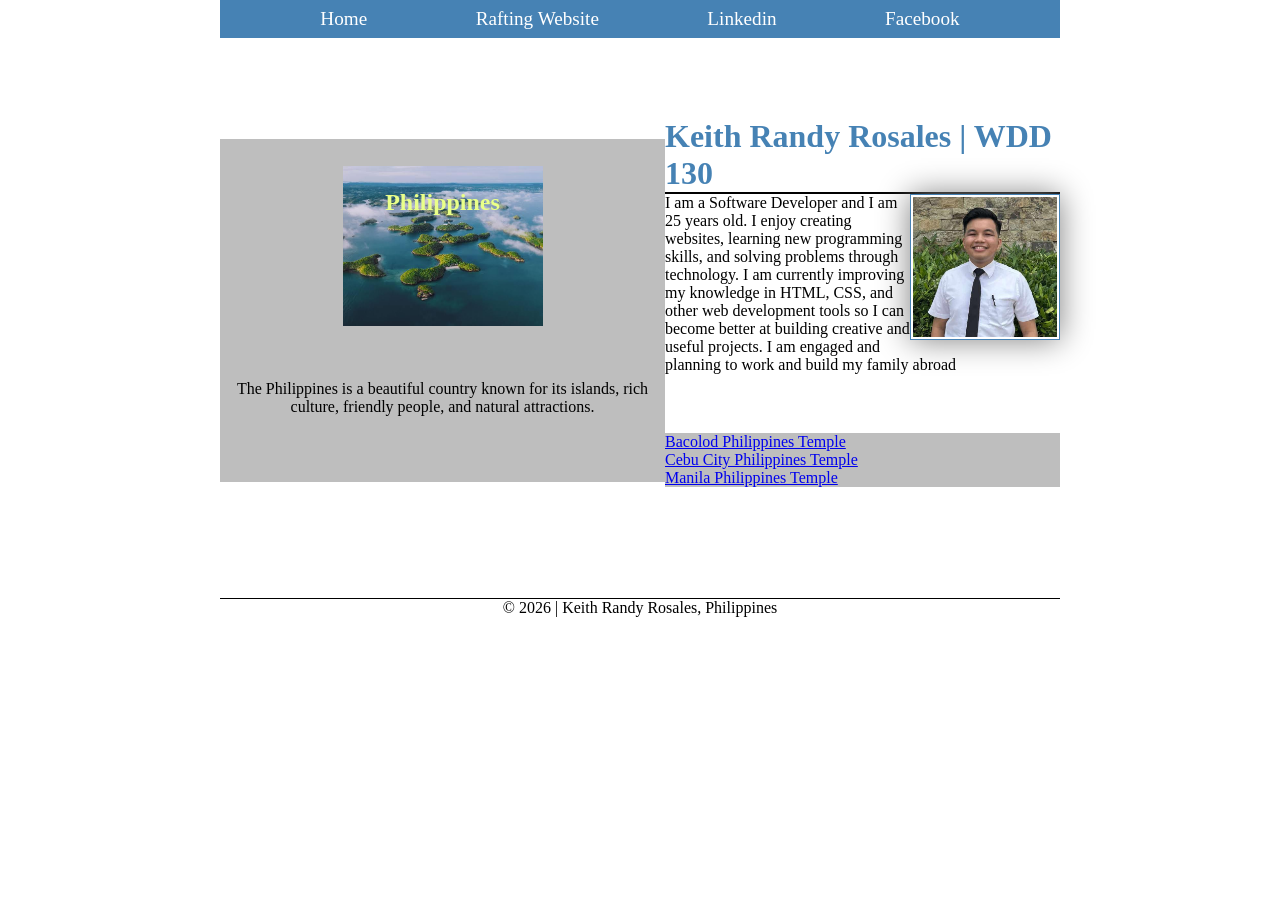
<file: index.html>
<!DOCTYPE html>
<html lang="en">

<head>
    <meta charset="UTF-8">
    <meta name="viewport" content="width=device-width, initial-scale=1.0">

    <title>Keith Randy Rosales | WDD 130</title>
    <meta name="description"
      content="Course home page for learning HTML, CSS, web design, and web development fundamentals.">
    <meta name="author" content="Keith Randy Rosales">
    <link rel="stylesheet" href="styles/styles.css">
</head>

<body>
    <header>
        <nav>
            <a href="#"> Home </a>
            <a href="wwr/index.html"> Rafting Website </a>
            <a href="https://www.linkedin.com/in/krosalesva/">Linkedin</a>
            <a href="https://www.facebook.com/rkeithrandy">Facebook</a>

        </nav>
    </header>
    <div class="grid">
        <main>
            <h1> Keith Randy Rosales | WDD 130</h1>
            <img src="images/profile.jpg" alt="Keith Randy Profile" width="200">
            <p> I am a Software Developer and I am 25 years old. I enjoy creating websites, learning
                new
                programming
                skills, and solving problems through technology. I am currently improving my
                knowledge
                in HTML, CSS,
                and other web development tools so I can become better at building creative and
                useful
                projects.
                I am engaged and planning to work and build my family abroad </p>
            <ul class="box">
                <li><a href="https://www.churchofjesuschrist.org/temples/details/bacolod-philippines-temple?lang=eng"
                      target="_blank">Bacolod Philippines Temple</a> </li>
                <li><a href="https://www.churchofjesuschrist.org/temples/details/cebu-city-philippines-temple?lang=eng"
                      target="_blank">Cebu City Philippines Temple</a> </li>
                <li><a href="https://www.churchofjesuschrist.org/temples/details/manila-philippines-temple?lang=eng"
                      target="_blank">Manila Philippines Temple</a> </li>
            </ul>
        </main>
        <aside class="box">
            <h2>
                Philippines
            </h2>
            <img src="images/philippines.jpg" alt="country">
            <p> The Philippines is a beautiful country known for its islands, rich
                culture,
                friendly people, and natural attractions.</p>
        </aside>
    </div>
    <footer>
        <p>©️ 2026 | Keith Randy Rosales, Philippines</p>
    </footer>
</body>

</html>
</file>
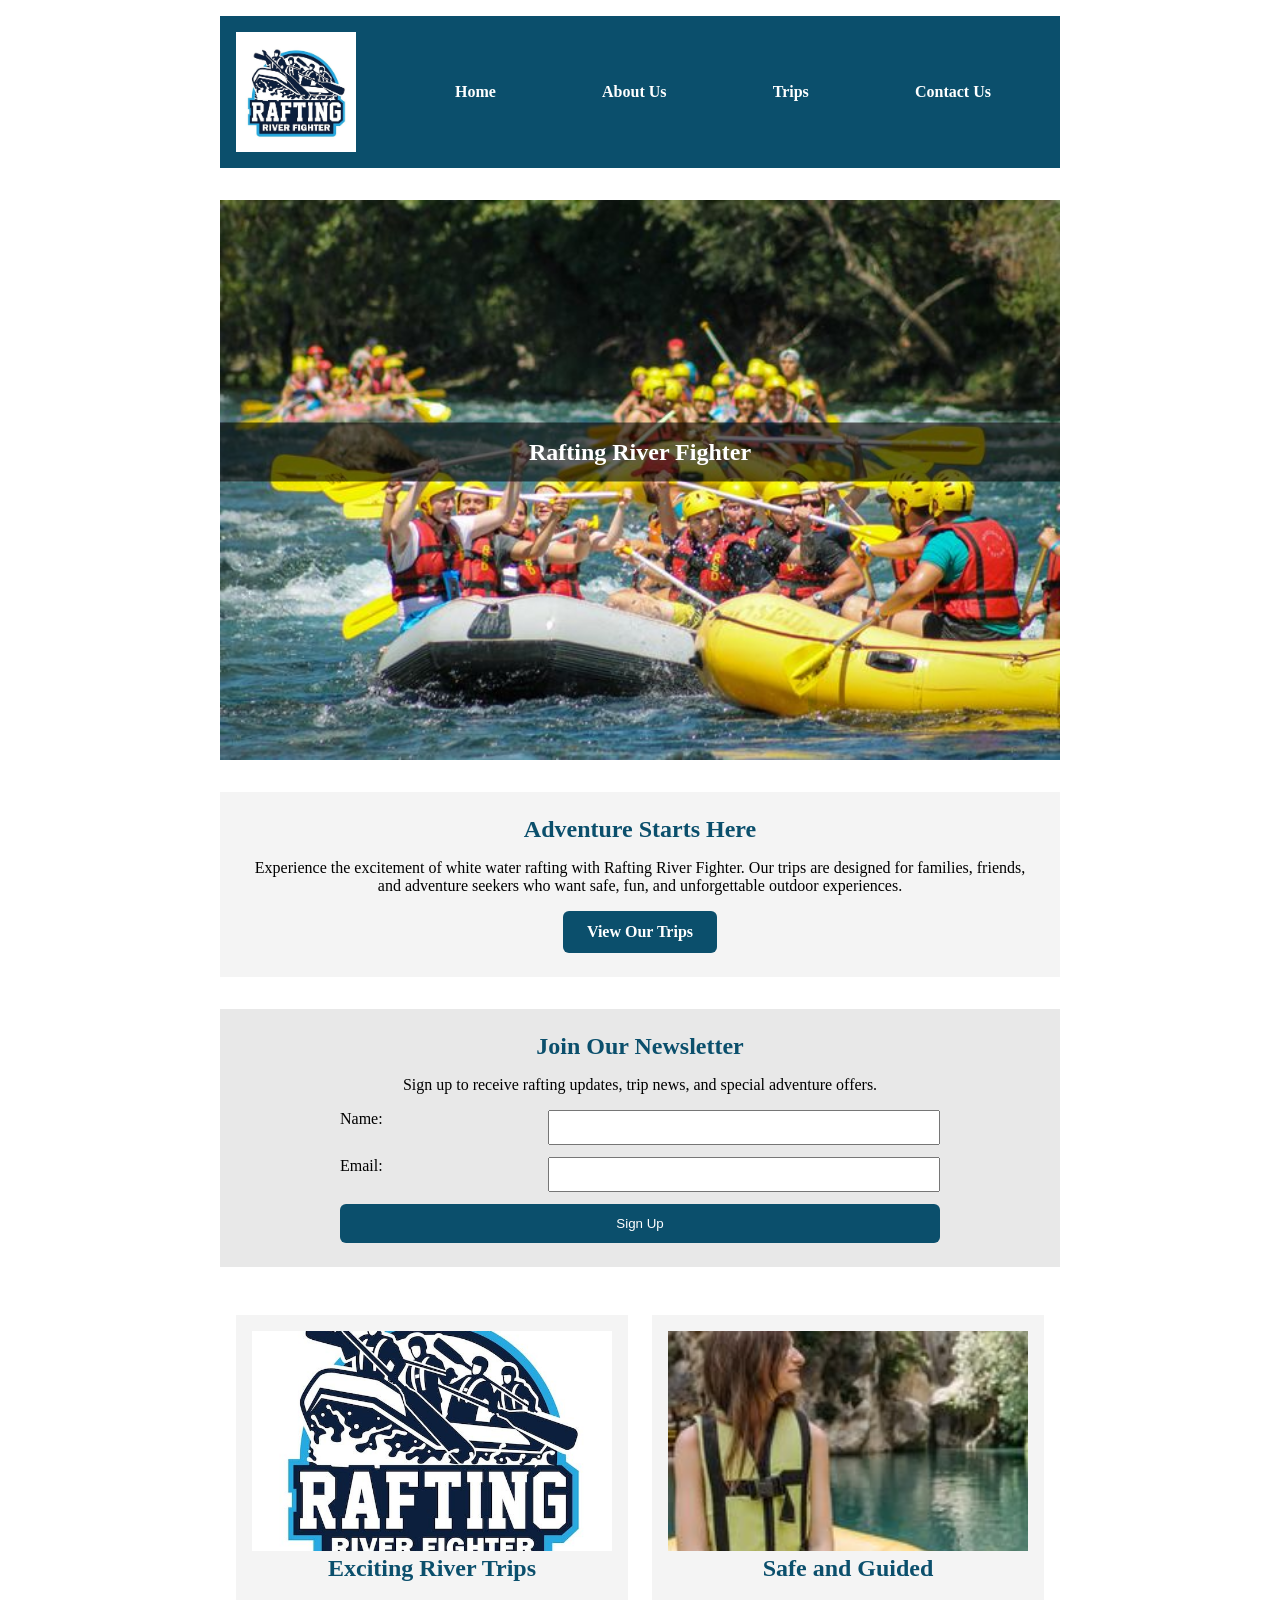
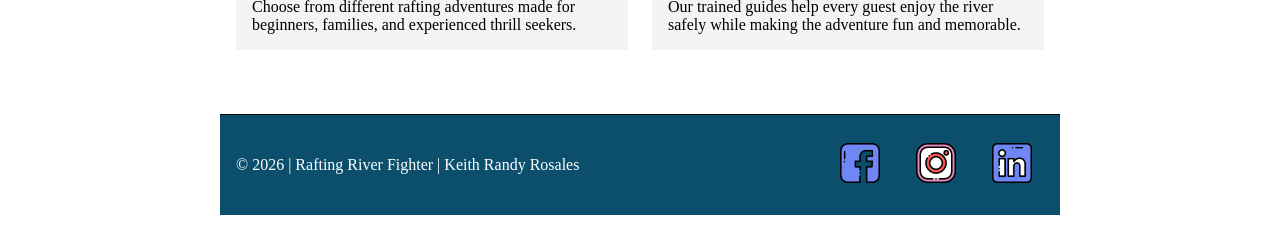
<file: wwr/index.html>
<!DOCTYPE html>
<html lang="en">

<head>
    <meta charset="UTF-8">
    <meta name="viewport" content="width=device-width, initial-scale=1.0">
    <title>Home | Rafting River Fighter</title>
    <meta name="description"
      content="Rafting River Fighter offers exciting white water rafting adventures, trip information, newsletter updates, and outdoor experiences for visitors.">
    <meta name="author" content="Keith Randy Rosales">
    <link rel="stylesheet" href="styles/rafting.css">
</head>

<body>
    <header>
        <img src="images/rafting.jpg" alt="Rafting River Fighter logo">
        <nav>
            <a href="index.html">Home</a>
            <a href="about.html">About Us</a>
            <a href="trips.html">Trips</a>
            <a href="contact.html">Contact Us</a>
        </nav>
    </header>

    <main>
        <section class="home-hero">
            <img src="images/background.jpg" alt="White water rafting adventure">
            <h1>Rafting River Fighter</h1>
        </section>

        <section class="home-intro">
            <h2>Adventure Starts Here</h2>
            <p>
                Experience the excitement of white water rafting with Rafting River Fighter.
                Our trips are designed for families, friends, and adventure seekers who want
                safe, fun, and unforgettable outdoor experiences.
            </p>
            <a class="cta-button" href="trips.html">View Our Trips</a>
        </section>

        <section class="newsletter">
            <h2>Join Our Newsletter</h2>
            <p>Sign up to receive rafting updates, trip news, and special adventure offers.</p>

            <form>
                <label for="newsletter-name">Name:</label>
                <input type="text" id="newsletter-name" name="newsletter-name" required>

                <label for="newsletter-email">Email:</label>
                <input type="email" id="newsletter-email" name="newsletter-email" required>

                <button type="submit">Sign Up</button>
            </form>
        </section>

        <section class="home-grid">
            <div>
                <img src="images/rafting.jpg" alt="Group rafting on the river">
                <h2>Exciting River Trips</h2>
                <p>
                    Choose from different rafting adventures made for beginners, families,
                    and experienced thrill seekers.
                </p>
            </div>

            <div>
                <img src="images/solo.jpg" alt="Rafting guest enjoying the river">
                <h2>Safe and Guided</h2>
                <p>
                    Our trained guides help every guest enjoy the river safely while making
                    the adventure fun and memorable.
                </p>
            </div>
        </section>
    </main>

    <footer>
        <p>© 2026 | Rafting River Fighter | Keith Randy Rosales</p>
        <nav class="socialmedia">
            <a href="https://www.facebook.com/" target="_blank">
                <img src="images/facebook.png" alt="Facebook">
            </a>
            <a href="https://www.instagram.com/" target="_blank">
                <img src="images/insta.png" alt="Instagram">
            </a>
            <a href="https://www.linkedin.com/feed/" target="_blank">
                <img src="images/linked.png" alt="LinkedIn">
            </a>
        </nav>
    </footer>
</body>

</html>
</file>
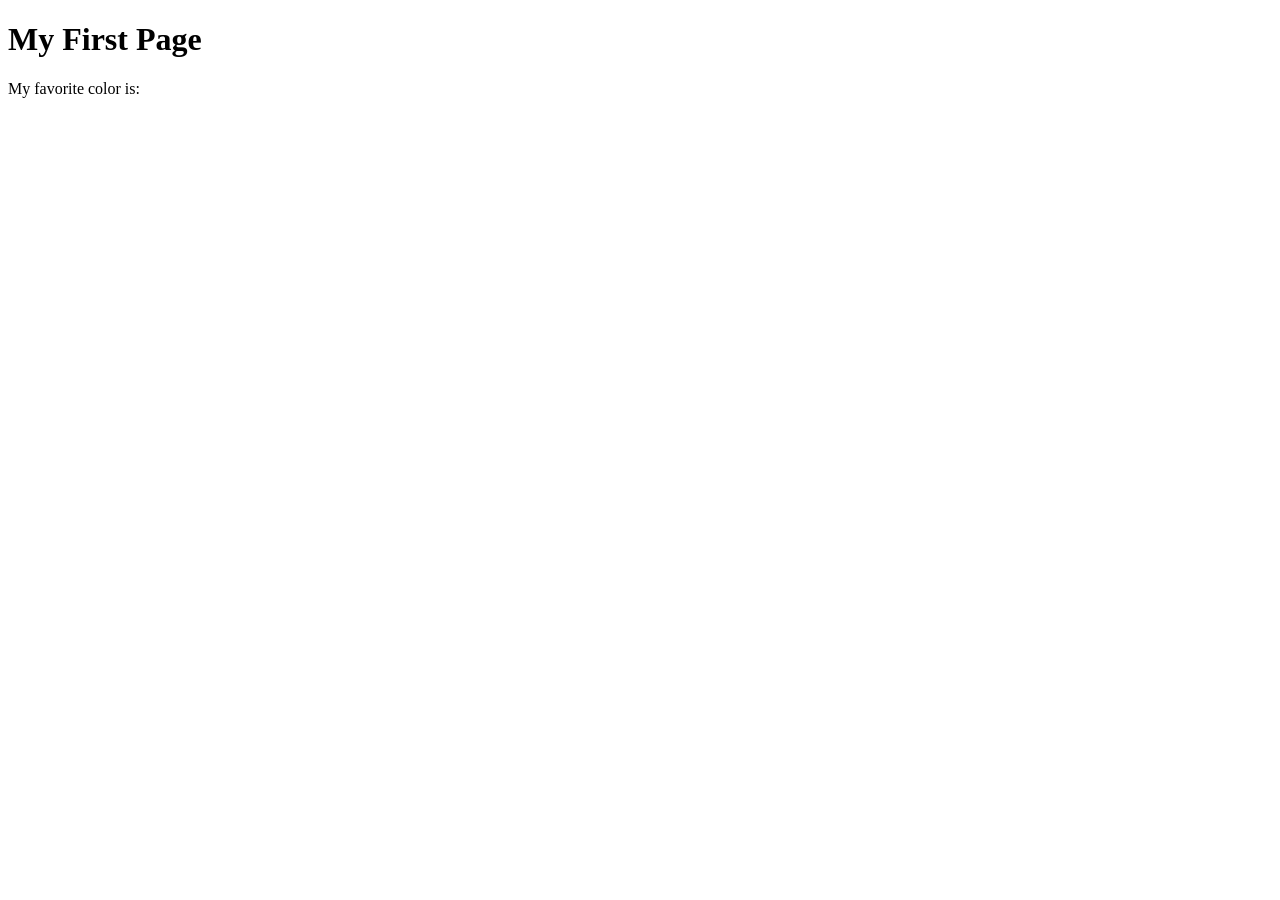
<file: week01/first-page.html>
<!DOCTYPE html>
<html lang="en">
<head>
    <meta charset="UTF-8">
    <meta name="viewport" content="width=device-width, initial-scale=1.0">
    <title>My First Page</title>
</head>
<body>
    <h1>My First Page</h1>
    <p>My favorite color is: </p>
</body>
</html>
</file>
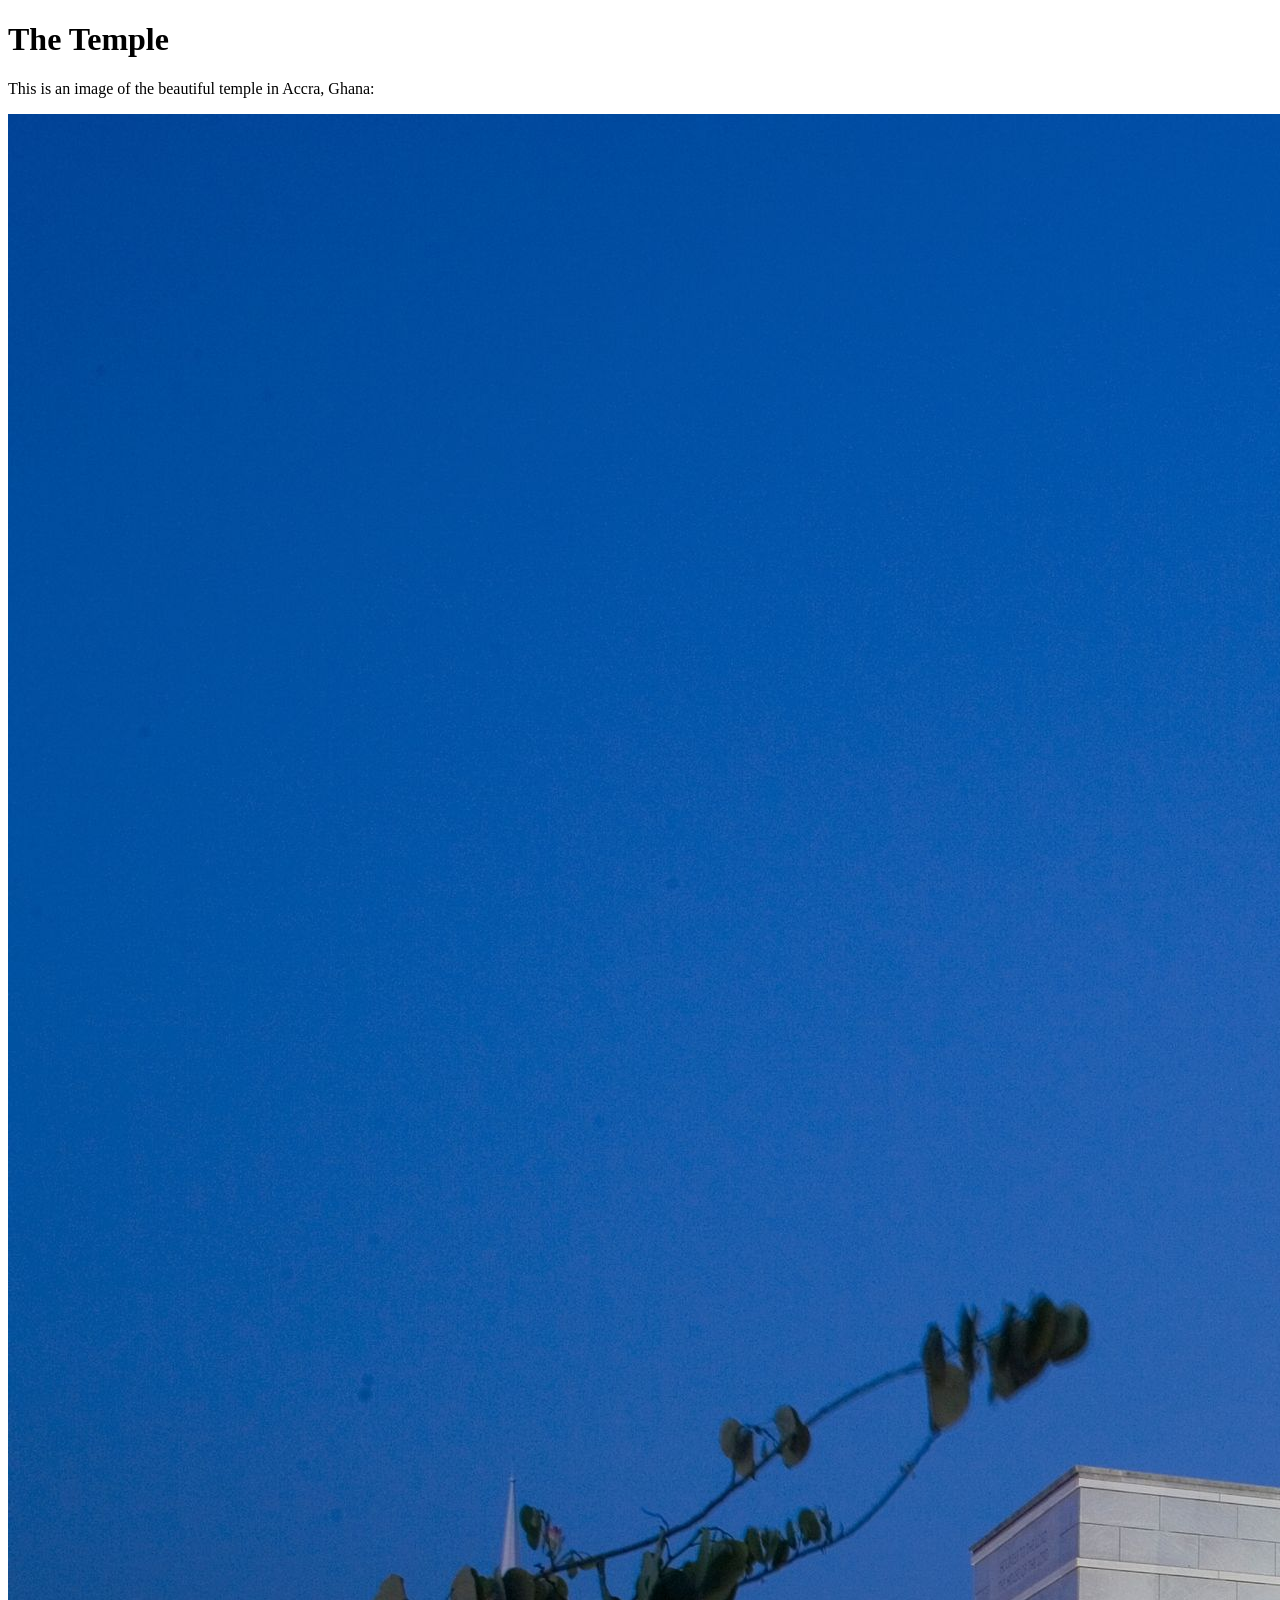
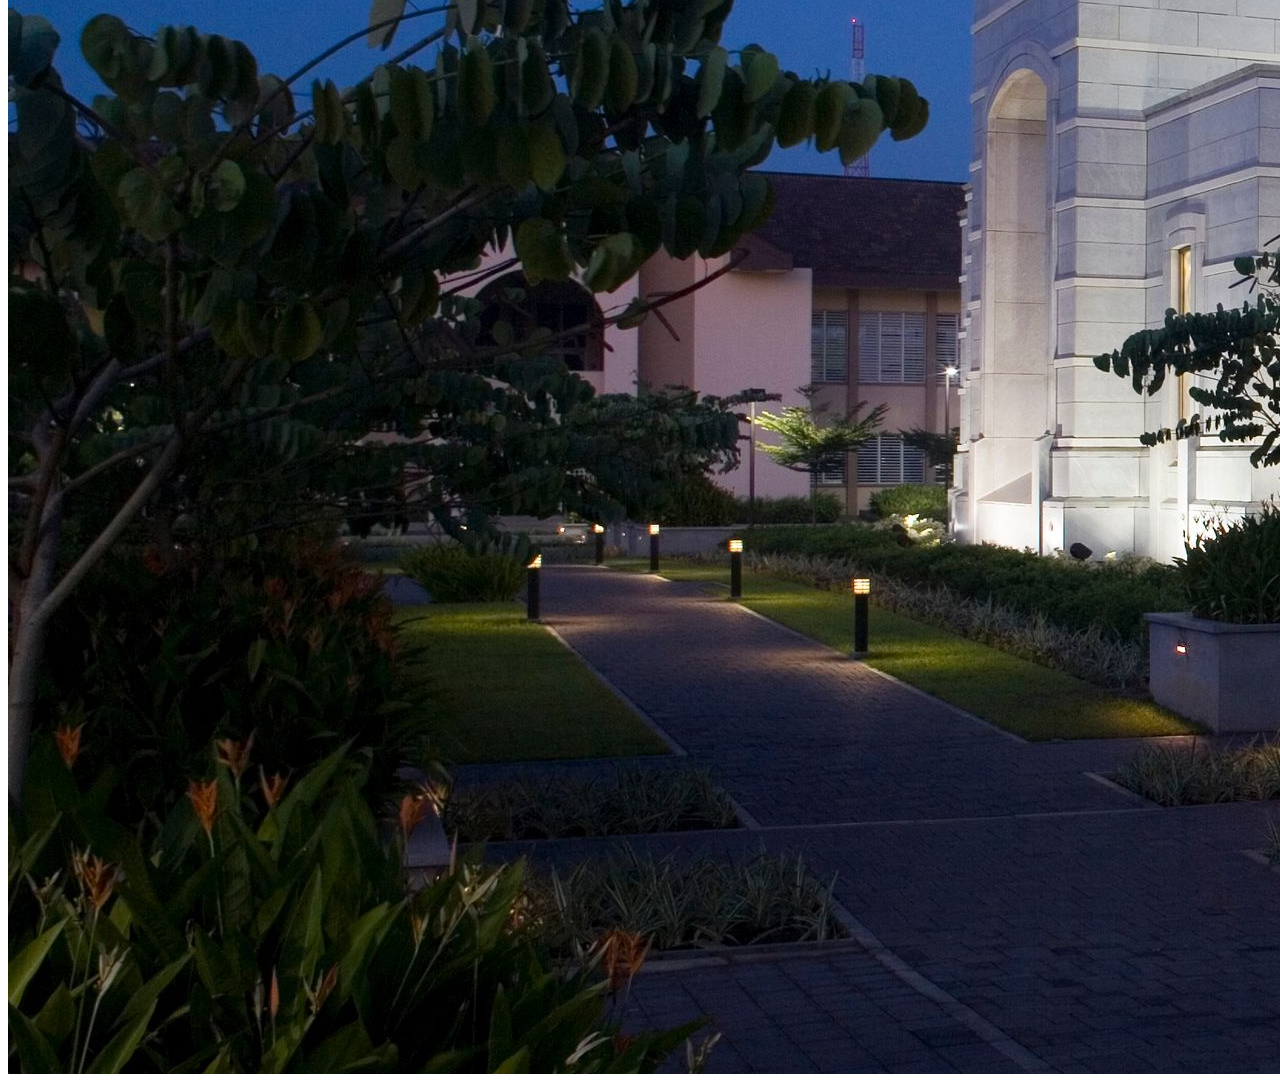
<file: week01/images.html>
<!DOCTYPE html>
<html lang="en">
<head>
    <meta charset="UTF-8">
    <meta name="viewport" content="width=device-width, initial-scale=1.0">
    <title>Temple Image</title>
</head>
<body>
    <h1>The Temple</h1>
    <p>This is an image of the beautiful temple in Accra, Ghana:</p>
    <img src="images/temple-large.jpeg" alt="The Accra Ghana Temple">
    
</body>
</html>
</file>
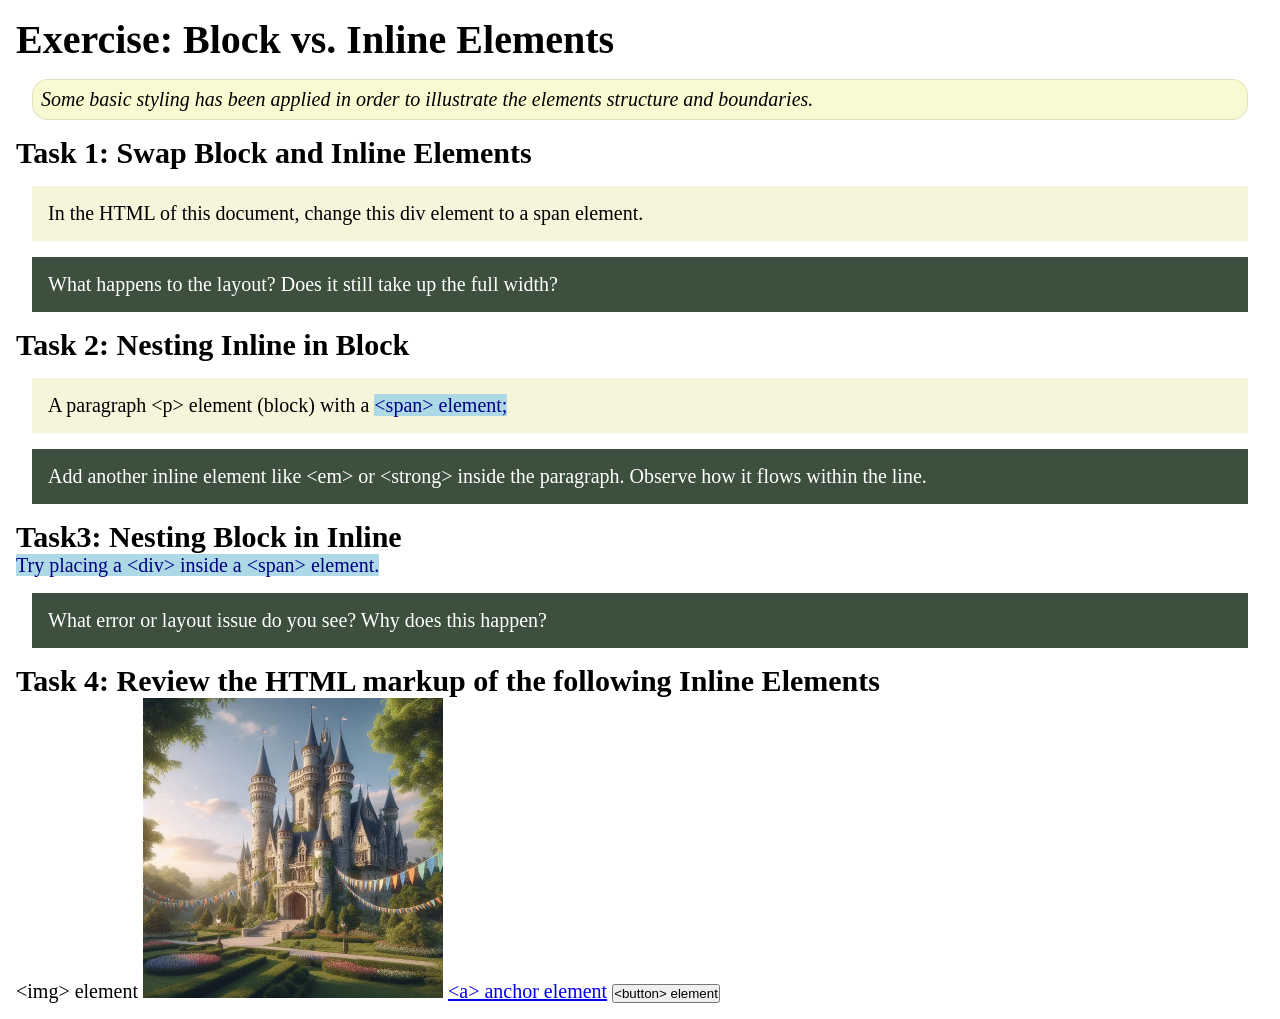
<file: week02/block-vs-inline.html>
<!DOCTYPE html>
<html lang="en">

<head>
    <meta charset="UTF-8">
    <meta name="viewport" content="width=device-width, initial-scale=1.0">
    <title>Exercise: Block vs. Inline Elements</title>
    <link rel="stylesheet" href="styles/block-vs-inline.css">
</head>

<body>
    <main>
        <h1>Exercise: Block vs. Inline Elements</h1>
        <p class="note">Some basic styling has been applied in order to illustrate the elements structure and
            boundaries.</p>

        <h2>Task 1: Swap Block and Inline Elements</h2>
        <div>In the HTML of this document, change this div element to a span element.</div>

        <p class="question">What happens to the layout? Does it still take up the full width?</p>

        <h2>Task 2: Nesting Inline in Block</h2>
        <p>A paragraph &lt;p&gt; element (block) with a <span>&lt;span&gt; element;</span></p>
        <p class="question">Add another inline element like &lt;em&gt; or &lt;strong&gt; inside the paragraph. Observe
            how it flows within the line.</p>

        <h2>Task3: Nesting Block in Inline</h2>
        <span>Try placing a &lt;div&gt; inside a &lt;span&gt; element.</span>
            <p class="question">What error or layout issue do you see? Why does this happen?</p>


            <h2>Task 4: Review the HTML markup of the following Inline Elements</h2>
        &lt;img&gt; element
        <img src="images/castle.webp" alt="placeholder image (images are inline)" width="300" height="300">
        <a href="https://churchofjesuschrist.org">&lt;a&gt; anchor element</a>
        <button type="button">&lt;button&gt; element</button>
    </main>
</body>

</html>
</file>
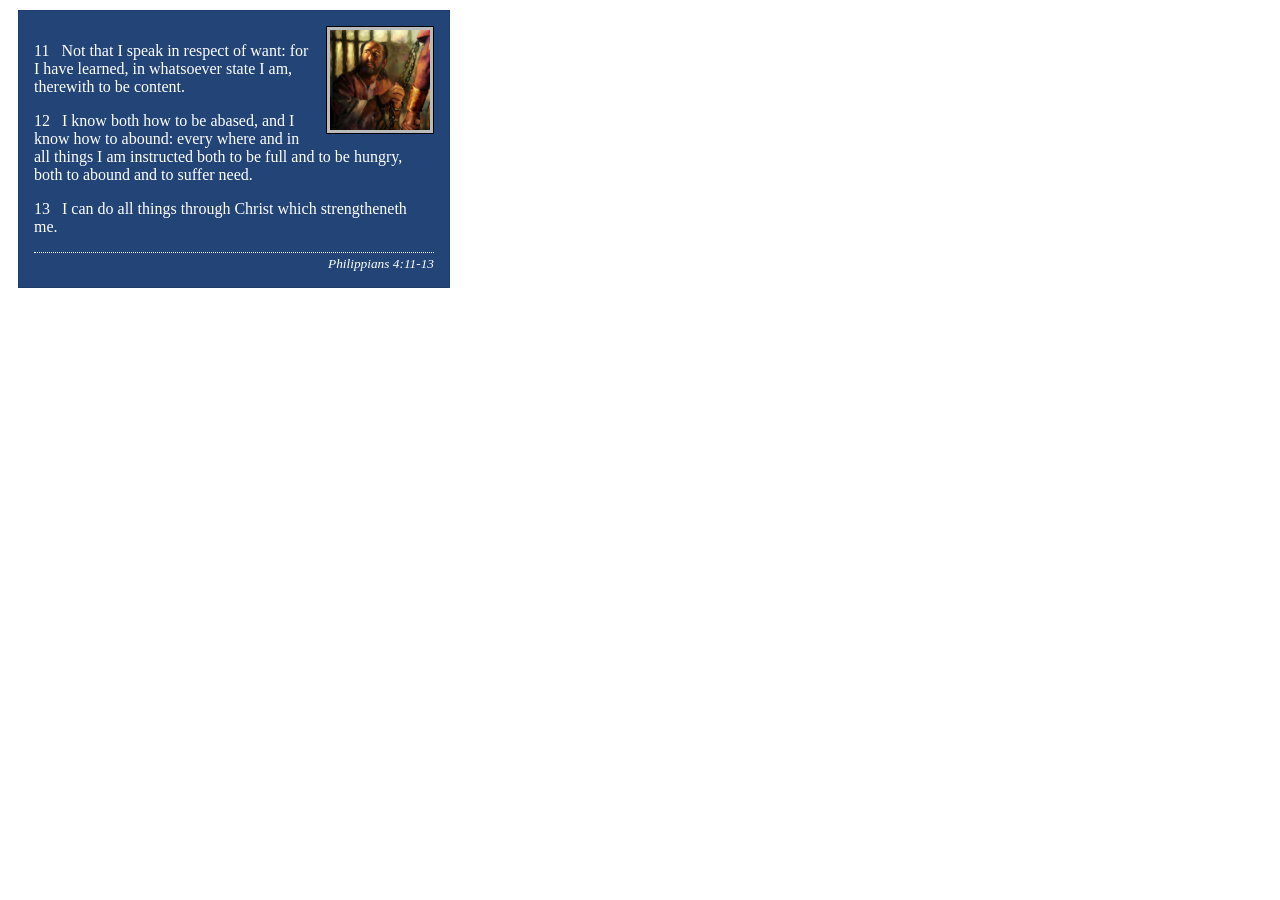
<file: week02/box-model-solution.html>
<!DOCTYPE html>
<html lang="en">
<head>
    <meta charset="UTF-8">
    <meta name="viewport" content="width=device-width, initial-scale=1.0">
    <title>Box Model Activity</title>
    <link rel="stylesheet" href="styles/box-model-solution.css">
</head>
<body>
    <main>
        <div class="callout">
            <img src="images/apostle-paul-imprisoned.webp" alt="Paul the Apostle - Imprisoned in Rome" width="200" height="200">
            <blockquote>
                <p>11 &nbsp; Not that I speak in respect of want: for I have learned, in whatsoever state I am, therewith to be content.</p>
                <p>12 &nbsp; I know both how to be abased, and I know how to abound: every where and in all things I am instructed both to be full and to be hungry, both to abound and to suffer need.</p>
                <p>13 &nbsp; I can do all things through Christ which strengtheneth me.</p>
            </blockquote>
            <cite>Philippians 4:11-13</cite>
        </div>
    </main>
</body>
</html>
</file>
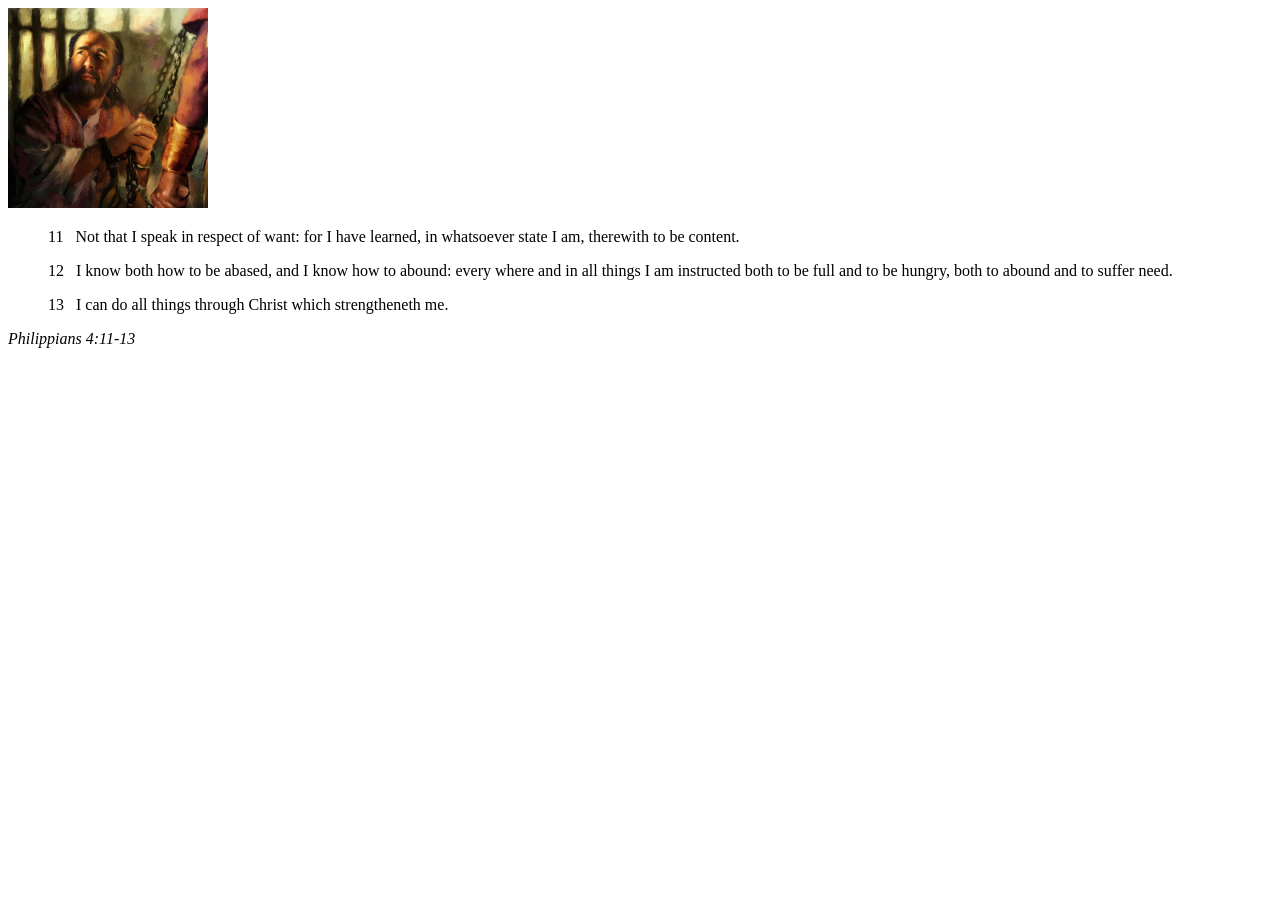
<file: week02/box-model.html>
<!DOCTYPE html>
<html lang="en">
<head>
    <meta charset="UTF-8">
    <meta name="viewport" content="width=device-width, initial-scale=1.0">
    <title>Box Model Activity</title>
</head>
<body>
    <main>
        <div class="callout">
            <img src="images/apostle-paul-imprisoned.webp" alt="Paul the Apostle - Imprisoned in Rome" width="200" height="200">
            <blockquote>
                <p>11 &nbsp; Not that I speak in respect of want: for I have learned, in whatsoever state I am, therewith to be content.</p>
                <p>12 &nbsp; I know both how to be abased, and I know how to abound: every where and in all things I am instructed both to be full and to be hungry, both to abound and to suffer need.</p>
                <p>13 &nbsp; I can do all things through Christ which strengtheneth me.</p>
            </blockquote>
            <cite>Philippians 4:11-13</cite>
        </div>
    </main>
</body>
</html>
</file>
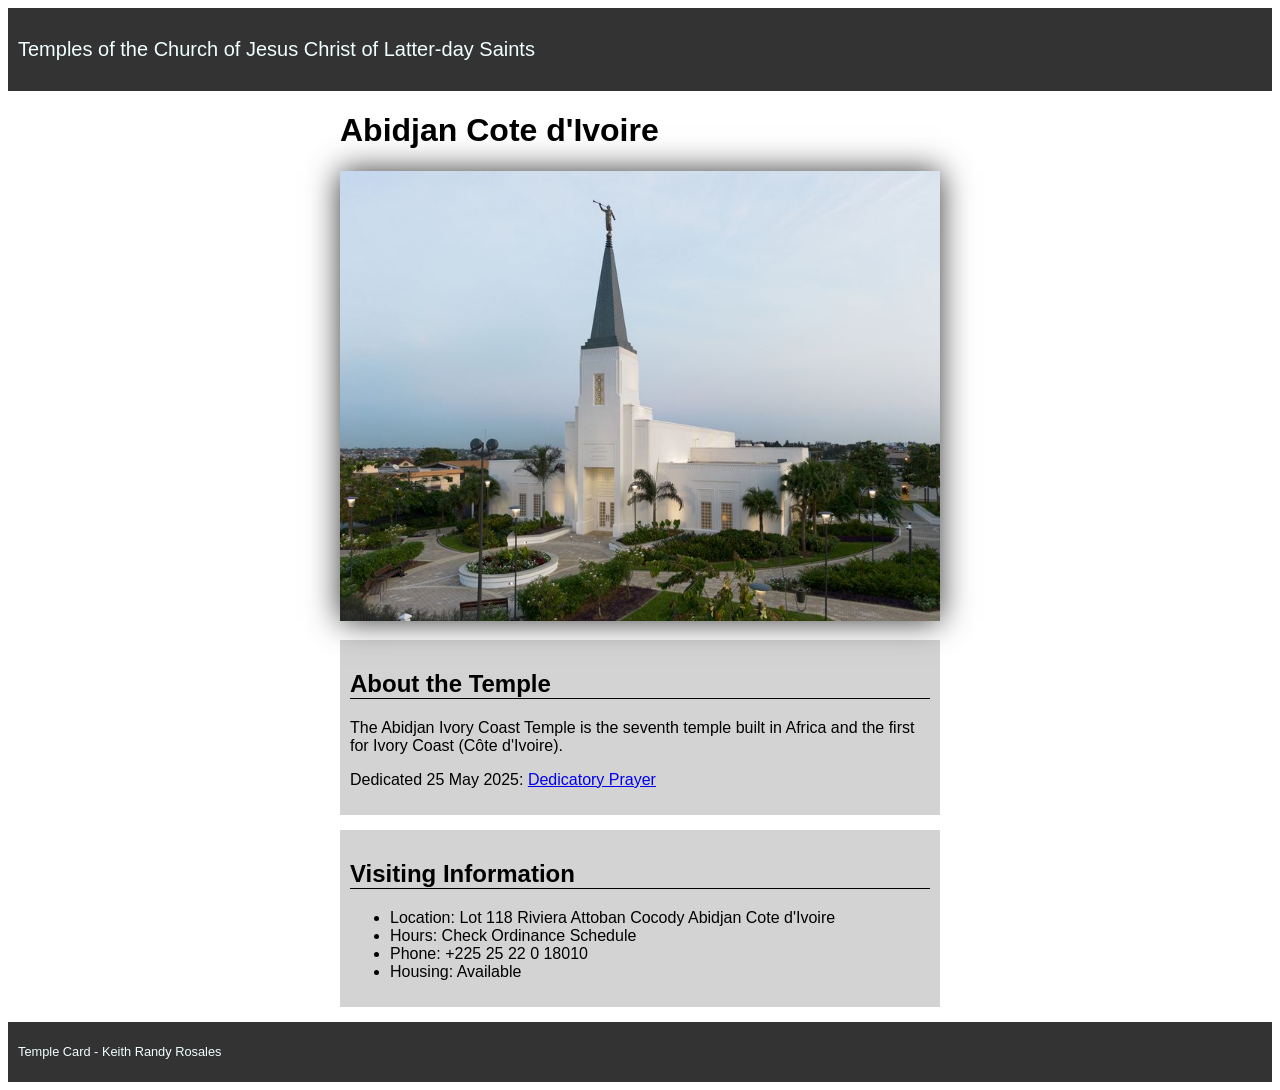
<file: week02/temple.html>
<!DOCTYPE html>
<html lang="en">

<head>
    <meta charset="UTF-8">
    <meta name="viewport" content="width=device-width, initial-scale=1.0">
    <title>Temple Card - Abidjan Cote d'Ivoire</title>
    <link rel="stylesheet" href="temple.css">
</head>

<body>
    <header>
        <p>Temples of the Church of Jesus Christ of Latter-day Saints</p>
    </header>
    <main>
        <h1>Abidjan Cote d'Ivoire</h1>
        <picture>
            <img src="images/abidjan-ivory-coast.jpeg" alt="Abidjan Cote d'Ivoire Temple">
        </picture>
        <section>
            <h2>About the Temple</h2>
            <p>The Abidjan Ivory Coast Temple is the seventh temple built in Africa and the first
                for Ivory Coast (Côte
                d'Ivoire).</p>
            <p>Dedicated 25 May 2025: <a
                  href="https://www.churchofjesuschrist.org/temples/dedicatory-prayer/abidjan-ivory-coast-temple/2025-05-25?lang=eng"
                  target="_blank" rel="noopener noreferrer">Dedicatory Prayer</a></p>
        </section>
        <section>
            <h2>Visiting Information</h2>
            <ul>
                <li>Location: Lot 118 Riviera Attoban Cocody Abidjan Cote d'Ivoire</li>
                <li>Hours: Check Ordinance Schedule</li>
                <li>Phone: +225 25 22 0 18010</li>
                <li>Housing: Available</li>
            </ul>
        </section>
    </main>
    <footer>
        <p>Temple Card - Keith Randy Rosales</p>
    </footer>
</body>

</html>
</file>
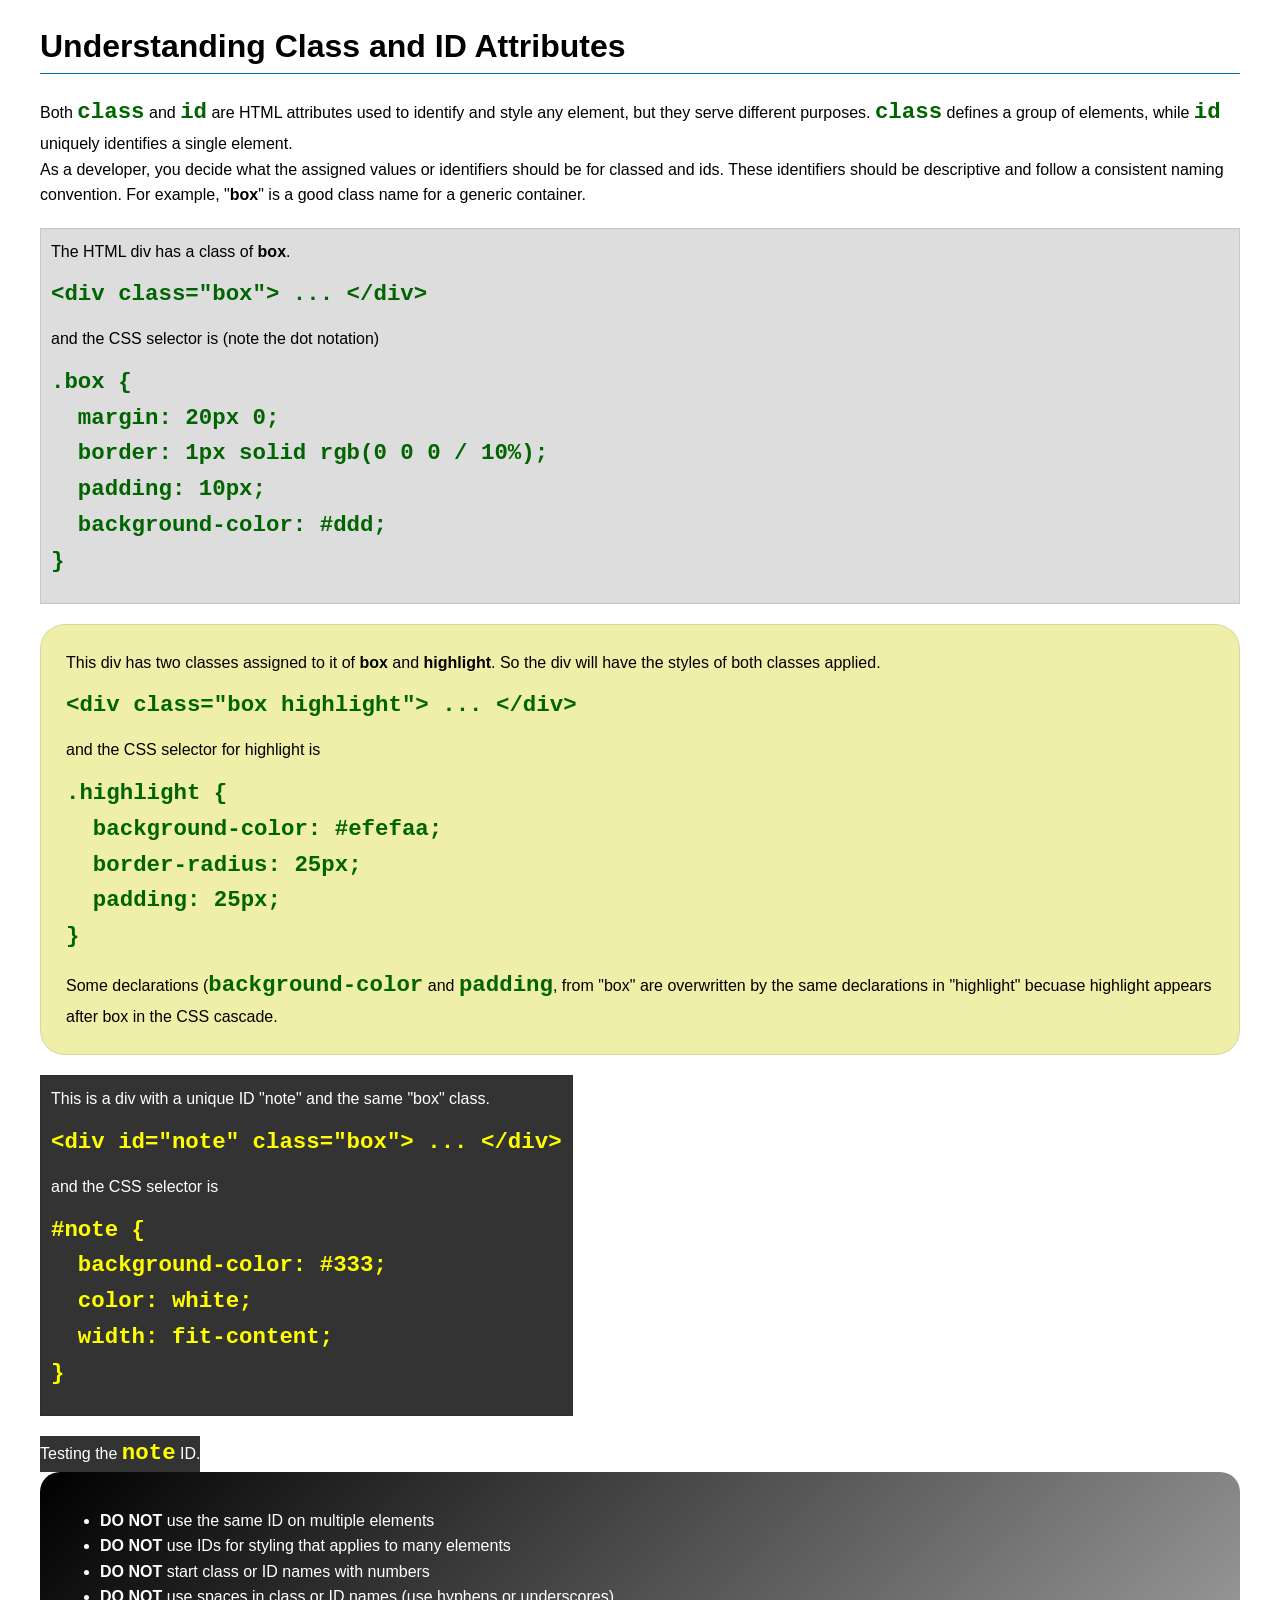
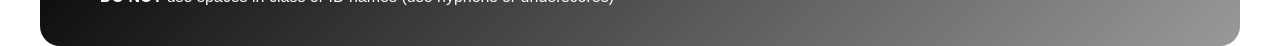
<file: week03/class-and-id.html>
<!DOCTYPE html>
<html lang="en">

<head>
    <meta charset="UTF-8">
    <meta name="viewport" content="width=device-width, initial-scale=1.0">
    <title>Class vs ID Attributes</title>
    <link rel="stylesheet" href="styles/class-and-id.css">
</head>

<body>
    <h1>Understanding Class and ID Attributes</h1>
    <p>Both <code>class</code> and <code>id</code> are HTML attributes used to identify and style any element, but they
        serve different purposes. <code>class</code> defines a group of elements, while <code>id</code> uniquely
        identifies a single element.</p>
    <p>As a developer, you decide what the assigned values or identifiers should be for classed and ids. These
        identifiers should be
        descriptive and follow a consistent naming convention. For example, "<strong>box</strong>" is a good class name
        for a generic container.</p>
    <div class="box">
        <p>The HTML div has a class of <strong>box</strong>.</p>
        <pre><code class="html">&lt;div class="box"&gt; ... &lt;/div&gt;</code></pre>
        and the CSS selector is (note the dot notation)
        <pre><code class="css">.box {
  margin: 20px 0;
  border: 1px solid rgb(0 0 0 / 10%);
  padding: 10px;
  background-color: #ddd; 
}</code></pre>
    </div>

    <div class="box highlight">
        <p>This div has two classes assigned to it of <strong>box</strong> and <strong>highlight</strong>. So the div
            will have the styles of both classes applied.</p>
        <pre><code class="html">&lt;div class="box highlight"&gt; ... &lt;/div&gt;</code></pre>
        and the CSS selector for highlight is
        <pre><code class="css">.highlight {
  background-color: #efefaa;
  border-radius: 25px;
  padding: 25px;
}</code></pre>
<p>Some declarations (<code>background-color</code> and <code>padding</code>, from "box" are overwritten by the same declarations in "highlight" becuase highlight appears after box in the CSS cascade.</p>
    </div>

    <div id="note" class="box">
        <p>This is a div with a unique ID "note" and the same "box" class.</p>
        <pre><code class="html">&lt;div id="note" class="box"&gt; ... &lt;/div&gt;</code></pre>
        and the CSS selector is
        <pre><code class="css">#note {
  background-color: #333;
  color: white;
  width: fit-content;
}</code></pre>
    </div>

    <div id="note">
        <p>Testing the <code>note</code> ID.</p>
    </div>

    <section id="best-practice">
        <ul>
            <li><strong>DO NOT</strong> use the same ID on multiple elements</li>
            <li><strong>DO NOT</strong> use IDs for styling that applies to many elements</li>
            <li><strong>DO NOT</strong> start class or ID names with numbers</li>
            <li><strong>DO NOT</strong> use spaces in class or ID names (use hyphens or underscores)</li>
        </ul>
    </section>




</body>

</html>
</file>
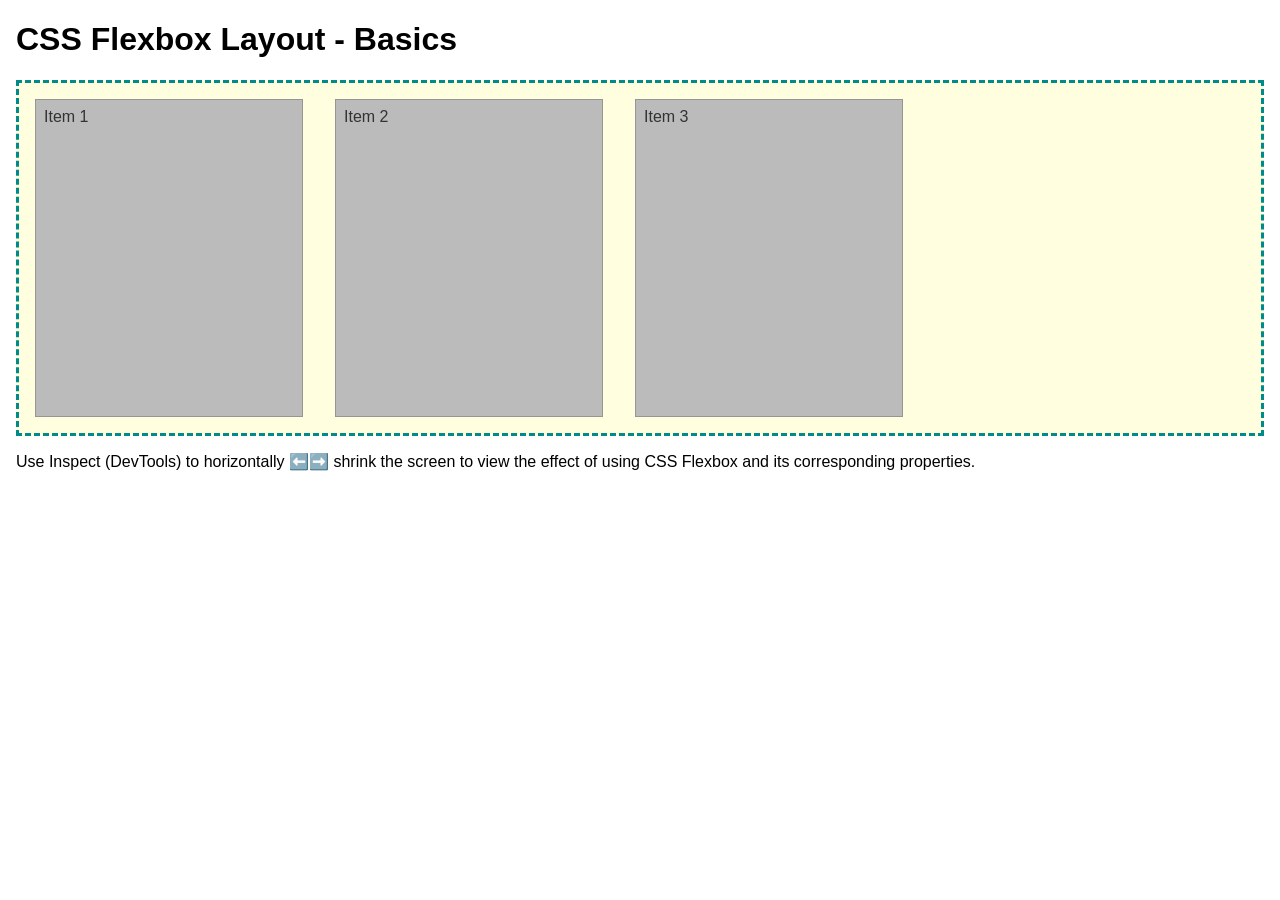
<file: week04/flexbox-layout.html>
<!DOCTYPE html>
<html lang="en">
<head>
    <meta charset="UTF-8">
    <meta name="viewport" content="width=device-width, initial-scale=1.0">
    <title>CSS Flexbox Layout - Basics</title>
    <link rel="stylesheet" href="styles/flexbox.css">
</head>
<body>
    <main>
        <h1>CSS Flexbox Layout - Basics</h1>
        <div class="flex-container">
            <div class="flex-item item1">Item 1</div>
            <div class="flex-item item2">Item 2</div>
            <div class="flex-item item3">Item 3</div>
        </div>
        <p>Use Inspect (DevTools) to horizontally ⬅️➡️ shrink the screen to view the effect of using CSS Flexbox and its corresponding properties.</p>
    </main>
</body>
</html>
</file>
<file: styles/styles.css>
* {
    margin: 0;
    padding: 0;
    box-sizing: border-box;
}

header,
.grid,
footer {
    max-width: 840px;
    margin: 0 auto;
}

main {
    max-width: auto;
    margin: 5rem auto;
    grid-column: 2/3;
}

main img {
    width: 150px;
    height: auto;
    margin: 0 auto;

}

main ul {
    margin: 0 auto;
}

aside {
    width: 20rem auto;
    text-align: center;
    position: relative;
    grid-column: 1/2;
    grid-row: 1/2;
}

aside h2 {
    margin: 0 auto;
    position: relative;
    top: 50px;
    color: rgb(233, 255, 137);

}

aside img {
    width: 200px;
    height: auto;
    padding-bottom: 50px;
    border-right: 500px;
}

p {
    padding: 0 auto;
    margin-bottom: 15%;
    align-items: center;
    justify-content: center;
}

footer {
    margin-top: 15px;
    border-top: 1px solid #000;
    text-align: center;
    max-width: 840px;
}

nav {
    background-color: steelblue;
    padding: 100px auto;
    display: flex;
    justify-content: space-evenly;
    align-items: center;
}

nav a {
    color: white;
    padding: 10px;
    display: block;
    padding: 0.5rem;
    text-decoration: none;
    font-size: 1.2rem;
}

h1 {
    color: steelblue;
    border-bottom: 2px solid #000;
}

main img {
    float: right;
    width: 150px;
    height: auto;
    border: 1px solid steelblue;
    padding: 2px;
    box-shadow: 0 0 30px gray;
}

.box {
    margin: 1rem auto;
    padding: 1rem auto;
    border: 1px saddlebrown;
    background-color: rgb(190, 190, 190);
    color: black;
}

.grid {
    display: grid;
    align-items: center;
}
</file>
<file: wwr/styles/rafting.css>
:root {
    --primary-color: #0b4f6c;
    --secondary-color: #0b4f6c;
    --secondary-color-rgb: 11, 79, 108;
    --accent1-color: #000000;
    --accent2-color: #f4d35e;

    --heading-font: "Georgia", serif;
    --body-font: Arial, Helvetica, sans-serif;
}

* {
    margin: 0;
    padding: 0;
    box-sizing: border-box;
}

body {
    color: var(--accent1-color);
    background-color: #ffffff;
}

header,
main,
footer {
    max-width: 840px;
    margin: 1rem auto;
    overflow: hidden;
    left: 0;
    right: 0;
    width: 100%;
}

header {
    display: grid;
    grid-template-columns: 150px 1fr;
    align-items: center;
    gap: 1rem;
    padding: 1rem;
    background-color: var(--secondary-color);
}

header img {
    width: 120px;
    height: auto;
}

nav {
    display: flex;
    justify-content: space-around;
    align-items: center;
}

nav a {
    color: #ffffff;
    padding: 0.75rem;
    text-decoration: none;
    font-size: 1rem;
    font-weight: 700;
}

nav a:hover {
    color: var(--accent2-color);
}

h1,
h2 {
    color: var(--primary-color);
}

h2 {}

.hero {
    position: relative;
}

.hero-img {
    display: block;
    width: 100%;
    height: auto;
}

.hero h1 {
    position: absolute;
    top: 20px;
    width: 100%;
    padding: 1rem;
    text-align: center;
    background-color: var(--primary-color);
    color: #5cffc0;
}

.hero article {
    position: absolute;
    left: 20px;
    right: 20px;
    bottom: 30px;
    display: flex;
    align-items: center;
    gap: 1rem;
    padding: 1rem;
    background-color: rgba(var(--secondary-color-rgb), 0.75);
    color: #ffffff;
}

.hero article p {
    flex: 1;
    font-size: 1rem;
    line-height: 1.4;
}

.hero article img {
    width: 120px;
    height: auto;
    border: 2px solid #ffffff;
    float: right;
}

section {
    margin: 2rem 0;
    padding: 1rem;
}

section h2 {
    margin-bottom: 1rem;
    text-align: center;
    color: var(--secondary-color);
}

.history-grid {
    display: grid;
    grid-template-columns: 1fr 180px 1fr;
    align-items: center;
    gap: 1rem;
}

.history-grid img {
    width: 180px;
    height: auto;
}

.history-grid p {
    line-height: 1.5;
}

.adventure-gallery {
    display: flex;
    gap: 1rem;
    justify-content: space-between;
}

.adventure-gallery figure {
    flex: 1;
    text-align: center;
}

.adventure-gallery img {
    width: 100%;
    height: 110px;
    object-fit: cover;
}

figcaption {
    margin-top: 0.5rem;
    font-size: 0.9rem;
    font-weight: 700;
}

footer {
    display: flex;
    justify-content: space-between;
    align-items: center;
    padding: 1rem;
    border-top: 1px solid #000000;
    background-color: var(--secondary-color);
    color: #ffffff;
}

footer p {
    font-size: 1rem;
}

.socialmedia {
    display: flex;
    gap: 0.75rem;
}

.socialmedia img {
    width: 40px;
    height: auto;
}

.company-info {
    max-width: 840px;
    margin: 2rem auto;
    padding: 1.5rem;
    background-color: #f4f4f4;
    color: #000;
}

.company-info h2 {
    color: var(--primary-color);
    margin-bottom: 1rem;
}

.company-info p {
    color: #000;
    margin: 0.5rem 0;
}

.employees {
    max-width: 840px;
    margin: 2rem auto;
    padding: 1rem;
    text-align: center;
}

.employee-grid {
    display: flex;
    justify-content: center;
    gap: 1rem;
}

.employee-grid figure {
    width: 250px;
    margin: 0;
}

.employee-grid img {
    width: 100%;
    height: 180px;
    object-fit: cover;
}

.employee-grid figcaption {
    margin-top: 0.5rem;
    font-weight: bold;
}

.contact-layout {
    max-width: 1000px;
    margin: 2rem auto;
    display: grid;
    grid-template-columns: 1fr 1fr;
    gap: 2rem;
    align-items: start;
}

.contact-info,
.contact-form {
    margin: 0;
    padding: 1rem;
}

.contact-info iframe {
    width: 100%;
    height: 300px;
    border: 0;
}

.contact-form form {
    display: flex;
    flex-direction: column;
    gap: 0.75rem;
}

.contact-form input,
.contact-form textarea {
    padding: 0.5rem;
    font-size: 1rem;
}

.contact-form fieldset {
    padding: 1rem;
}

.contact-form button {
    padding: 0.75rem;
    cursor: pointer;
}

.home-hero {
    position: relative;
    max-width: 840px;
    margin: 1rem auto;
    padding: 0;
    overflow: hidden;
}

.home-hero img {
    width: 100%;
    height: auto;
    display: block;
}

.home-hero h1 {
    position: absolute;
    top: 45%;
    left: 0;
    right: 0;
    transform: translateY(-50%);
    width: 100%;
    margin: 0;
    padding: 1rem;
    box-sizing: border-box;
    text-align: center;
    background-color: rgba(0, 0, 0, 0.6);
    color: white;
}

.home-intro {
    max-width: 840px;
    margin: 2rem auto;
    padding: 1.5rem;
    text-align: center;
    background-color: #f4f4f4;
    color: #000;
}

.home-intro p {
    color: #000;
    margin: 1rem 0;
}

.cta-button {
    display: inline-block;
    padding: 0.75rem 1.5rem;
    background-color: var(--secondary-color);
    color: white;
    text-decoration: none;
    border-radius: 6px;
    font-weight: bold;
}

.cta-button:hover {
    background-color: var(--primary-color);
    color: #000;
}

.newsletter {
    max-width: 840px;
    margin: 2rem auto;
    padding: 1.5rem;
    background-color: #e8e8e8;
    color: #000;
    text-align: center;
}

.newsletter p {
    color: #000;
}

.newsletter form {
    display: grid;
    grid-template-columns: 1fr 2fr;
    gap: 0.75rem;
    max-width: 600px;
    margin: 1rem auto 0;
    text-align: left;
}

.newsletter input {
    padding: 0.5rem;
}

.newsletter button {
    grid-column: 1 / 3;
    padding: 0.75rem;
    background-color: var(--secondary-color);
    color: white;
    border: none;
    border-radius: 6px;
    cursor: pointer;
}

.home-grid {
    max-width: 840px;
    margin: 2rem auto;
    display: grid;
    grid-template-columns: 1fr 1fr;
    gap: 1.5rem;
}

.home-grid div {
    background-color: #f4f4f4;
    padding: 1rem;
    color: #000;
}

.home-grid img {
    width: 100%;
    height: 220px;
    object-fit: cover;
}

.home-grid p {
    color: #000;
}

.trips-hero {
    max-width: 840px;
    margin: 2rem auto;
    padding: 2rem;
    text-align: center;
    background-color: #f4f4f4;
    color: #000;
}

.trips-hero h1 {
    position: static;
    background-color: transparent;
    color: var(--primary-color);
    opacity: 1;
    margin-bottom: 1rem;
}

.trips-hero p {
    color: #000;
    margin-bottom: 1rem;
}

.trip-cards {
    max-width: 840px;
    margin: 2rem auto;
    display: grid;
    grid-template-columns: repeat(3, 1fr);
    gap: 1rem;
}

.trip-card {
    background-color: #f4f4f4;
    color: #000;
    padding: 1rem;
}

.trip-card img {
    width: 100%;
    height: 180px;
    object-fit: cover;
}

.trip-card h2 {
    margin-top: 1rem;
    color: var(--primary-color);
}

.trip-card p {
    color: #000;
}

.trip-table-section {
    max-width: 840px;
    margin: 2rem auto;
    padding: 1rem;
    color: #000;
}

.trip-table-section h2 {
    text-align: center;
    color: var(--primary-color);
    margin-bottom: 1rem;
}

table {
    width: 100%;
    border-collapse: collapse;
    background-color: #fff;
}

th,
td {
    border: 1px solid #000;
    padding: 0.75rem;
    text-align: center;
}

th {
    background-color: var(--secondary-color);
    color: white;
}
</file>
<file: week02/styles/block-vs-inline.css>
* {
    margin: 0;
    padding: 0;
}

body {
    font-size: 20px;
    margin: 1rem;
}

p,
div {
    background-color: beige;
    margin: 1rem;
    padding: 1rem;
}

span {
    color: navy;
    background-color: lightblue;
}

code {
    margin: 0;
    padding: 0;
    color: green;
    font-size: 1.2rem;
}

.note {
    font-style: italic;
    background-color: lightgoldenrodyellow;
    border-radius: 1rem;
    border: 1px solid rgb(0 0 0 / 10%);
    margin: 1rem;
    padding: .5rem;
}

.question {
    background-color: #3d503d;
    color: #fff;
}
</file>
<file: week02/styles/box-model-solution.css>
.callout {
    max-width: 400px;
    margin: 10px;
    border: 1px solid rgba(0, 0, 0, .1);
    padding: 15px;
    background-color: #247;
    color: #fff;
}

.callout img {
    float: right;
    margin: 0 0 10px 15px;
    border: 1px solid #000;
    padding: 3px;
    background-color: #bbb;
    width: 100px;
    height: auto;

}

blockquote {
    margin: 0;
}

cite {
    display: block;
    border-top: 1px dotted #fff;
    padding-top: 3px;
    text-align: right;
    font-size: smaller;
}
</file>
<file: week02/temple.css>
body {
    font-family: Arial, Helvetica, sans-serif;
}

header,
footer {
    background-color: #333333;
    color: azure;
    padding: 10px;
}

header {
    font-size: 1.25rem;
}

footer {
    font-size: 0.8rem;
}

section {
    background-color: lightgray;
    padding: 10px;
    margin: 15px auto;
}

main {
    margin: 0 auto;
    max-width: 600px;
}

h2 {
    border-bottom: 1px solid black;
}

picture img {
    box-shadow: 0 0 30px #333333;
    margin: 0 auto;
    max-width: 100%;
    height: auto;

}

p {
    margin: 10 px;
}
</file>
<file: week03/styles/class-and-id.css>
body {
    font-family: Arial, sans-serif;
    line-height: 1.6;
    margin: 0;
    padding: 0 40px;
}

h1 {
    border-bottom: 1px solid rgb(0 110 182);
    padding-bottom: 0;
}



p {
    margin: 0;
}

code {
    color: darkgreen;
    font-weight: 700;
    font-size: 1.4rem;
}

/* Class examples - can be reused */

.box {
    margin: 20px 0;
    border: 1px solid rgb(0 0 0 / 10%);
    padding: 10px;
    background-color: #ddd; /* this is shorthand for #dddddd */
}

.highlight {
    background-color: #efefaa;
    border-radius: 25px;
    padding: 25px;
}

/* ID examples - should be unique */

#note {
    background-color: #333;
    color: white;
    width: fit-content;
}

#note code {
    color: yellow;
}

#best-practice {
    background: linear-gradient(135deg, #000 0%, #999 100%);
    color: white;
    border-radius: 20px;
    padding: 20px
}
</file>
<file: week04/styles/flexbox.css>
body {
    font-family: Helvetica, Arial, sans-serif;
    margin: 1rem;
}

.flex-container {
    border: 3px dashed darkcyan;
    background-color: lightyellow;
    display: flex;
    flex-wrap: wrap;
}

.flex-item {
    width: 250px;
    margin: 1rem;
    border: 1px solid rgb(0 0 0 / 20%);
    padding: 0.5rem;
    background-color: #bbb;
    color: #333;
}

.item1 {
    min-height: 100px;
}

.item2 {
    min-height: 200px;
}

.item3 {
    min-height: 300px;
}
</file>
